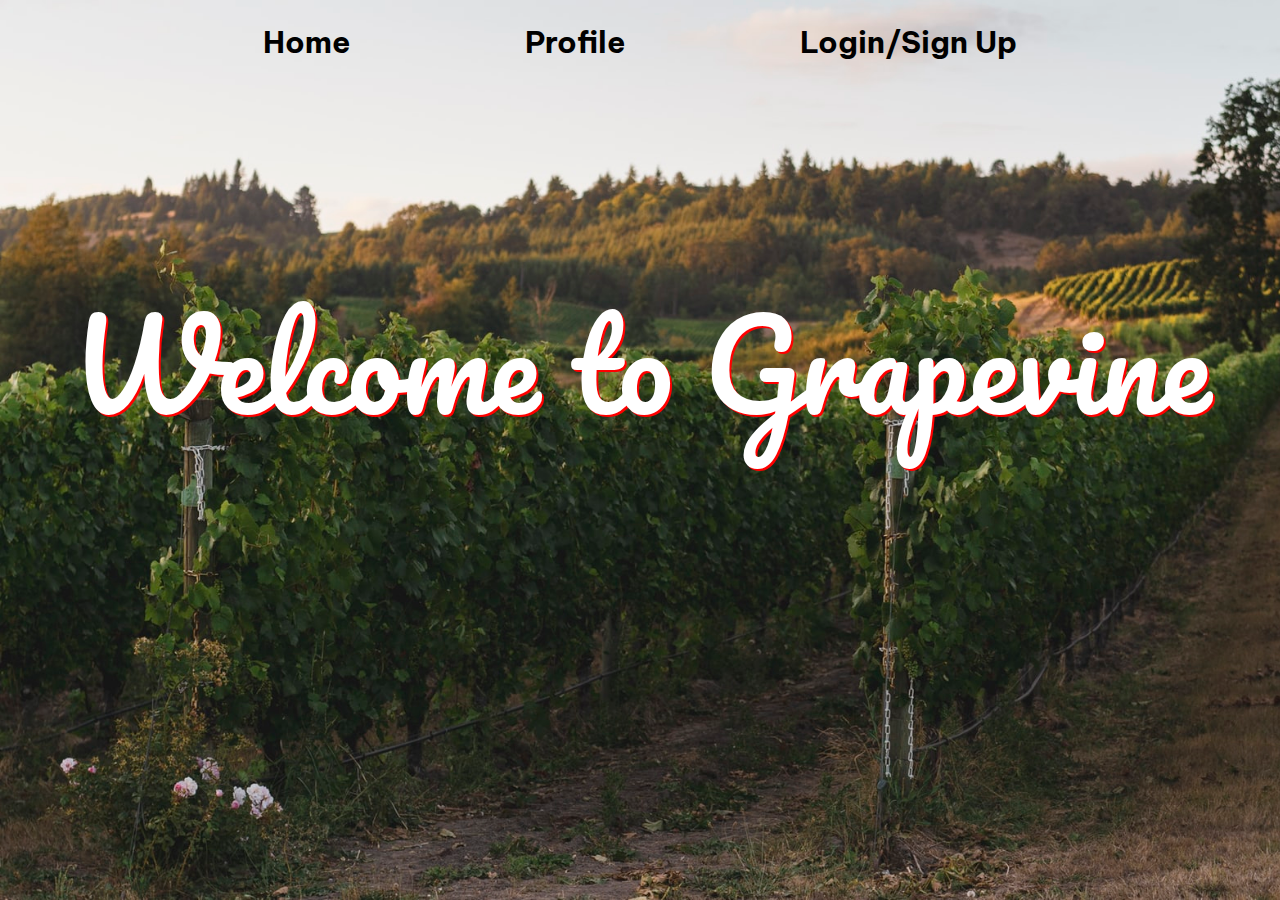
<file: index.html>
<!DOCTYPE html>
<html lang="en" dir="ltr">
<head>
  <meta charset="utf-8">
  <link rel="stylesheet" href="css/style.css">
  <title>Through the Grapevine</title>
  <link href="https://fonts.googleapis.com/css?family=Be+Vietnam|Pacifico&display=swap" rel="stylesheet">
  <meta name="viewport" content="width=device-width, initial-scale=1">
  <!-- Latest compiled and minified CSS -->
  <link rel="stylesheet" href="https://stackpath.bootstrapcdn.com/bootstrap/3.4.1/css/bootstrap.min.css" integrity="sha384-HSMxcRTRxnN+Bdg0JdbxYKrThecOKuH5zCYotlSAcp1+c8xmyTe9GYg1l9a69psu" crossorigin="anonymous">
</head>
<body>


  <header>

    <nav class="navbar">
      <a href="index.html">Home</a>
      <a href="profile.html">Profile</a>
      <a href="regLogin.html">Login/Sign Up</a>
    </nav>
      <h1>
        Welcome to Grapevine
      </h1>
  </header>

</body>
</html>
</file>
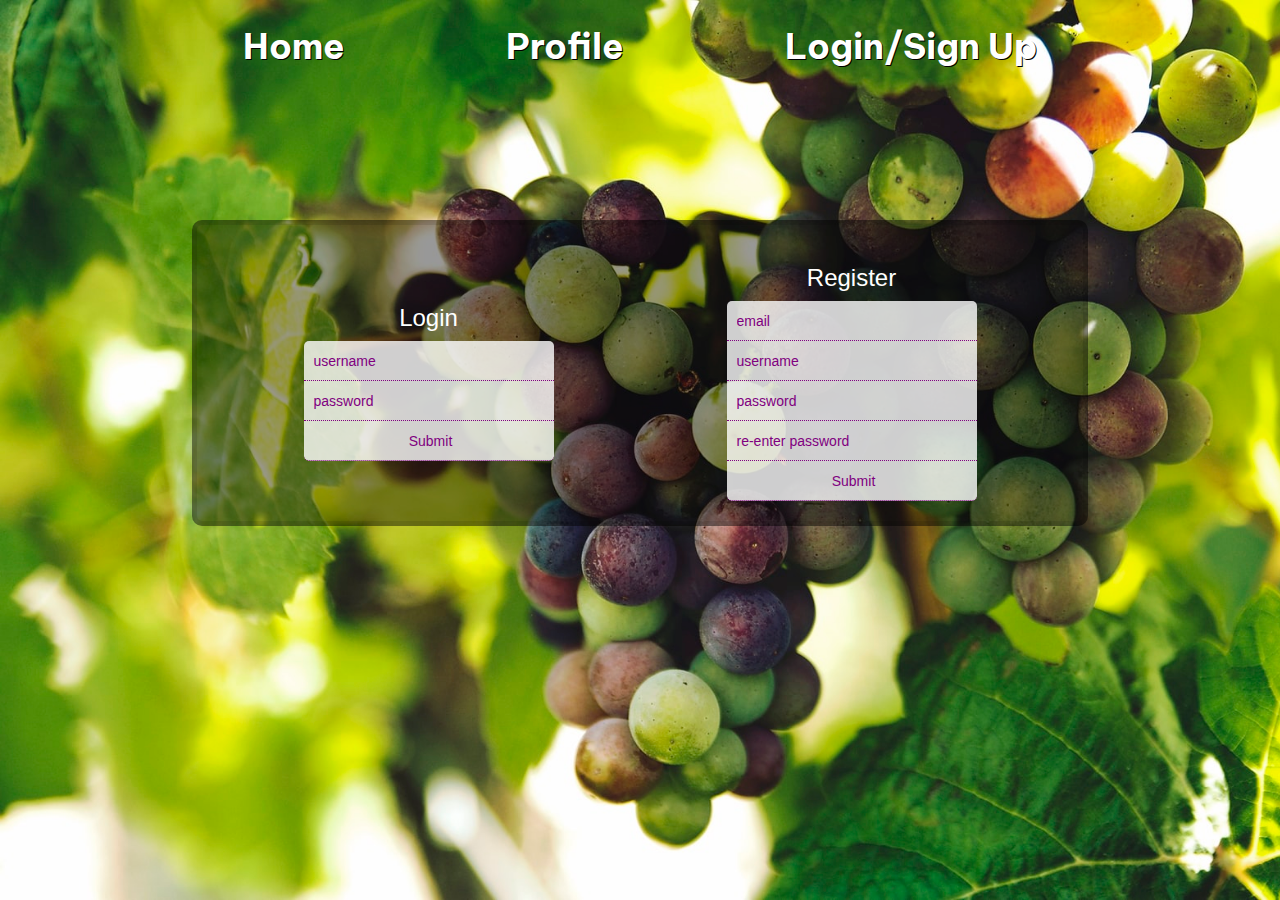
<file: regLogin.html>
<!DOCTYPE html>
<html lang="en" dir="ltr">
  <head>
    <meta charset="utf-8">
    <title></title>
    <link rel="stylesheet" href="css/regLogin.css">
    <link href="https://fonts.googleapis.com/css?family=Be+Vietnam|Pacifico&display=swap" rel="stylesheet">
    <meta name="viewport" content="width=device-width, initial-scale=1">
    <!-- Latest compiled and minified CSS -->
    <link rel="stylesheet" href="https://stackpath.bootstrapcdn.com/bootstrap/3.4.1/css/bootstrap.min.css" integrity="sha384-HSMxcRTRxnN+Bdg0JdbxYKrThecOKuH5zCYotlSAcp1+c8xmyTe9GYg1l9a69psu" crossorigin="anonymous">
  </head>
  <body>
      <header>
    <nav class="navbar">
      <a href="index.html">Home</a>
      <a href="profile.html">Profile</a>
      <a href="regLogin.html">Login/Sign Up</a>
    </nav>

<div class="inputFields">
  <div class="loginInputs inputs">
    <h3>Login</h3>
    <input class="loginUsername" type="text" placeholder="username"/>
    <input class="loginPassword" type="text" placeholder="password"/>
    <input class="submitbtn" type="submit" placeholder="submit" onclick="loginUser()"/>
  </div>
  <div class="signUpInputs inputs">
    <h3>Register</h3>
    <input class="signUpEmail" type="text" placeholder="email"/>
    <input type="text" placeholder="username"/>
    <input type="text" placeholder="password"/>
    <input type="text" placeholder="re-enter password"/>
    <input class="submitbtn" type="submit" placeholder="submit"/>
  </div>
</div>
</header>
<script type="text/javascript" src="js/app.js"></script>
  </body>
</html>
</file>
<file: css/style.css>
body {
  display: flex;
  flex-direction: column;
}

header {
  height: 100vh;
  background-color: white;
  background: url("../images/grapefarm.jpeg");
  background-size: cover;
  color: white;
  text-align: center;
  flex-direction: column;
  display: flex;
}

header>h1 {
    font-family: Pacifico, sans-serif;
    font-size: 12rem;
    align-items: center;
    justify-content: center;
    padding-top: 15%;
    text-shadow: 2px 2px #ff0000;
}

.navbar {
    display: flex;
    justify-content: space-around;
    font-size: 3rem;
    font-weight: bold;
    position: fixed;
    top: 0;
    width: 100%;
    font-family: 'Be Vietnam', sans-serif;
    padding-top: 20px;
    padding-bottom: 20px;
    border-bottom: 1px solid black;
}

.navbar a {
    text-decoration: none !important;
    color: black;
}
</file>
<file: css/regLogin.css>
header {
  height: 100vh;
  background-color: white;
  background: url("../images/grapes.jpeg");
  background-size: cover;
  color: white;
  text-align: center;
  flex-direction: column;
  display: flex;
}

.navbar {
    display: flex;
    justify-content: space-around;
    font-size: 35px;
    font-weight: bold;
    position: fixed;
    top: 0;
    width: 100%;
    font-family: 'Be Vietnam', sans-serif;
    padding-top: 20px;
    padding-bottom: 20px;
}

.navbar a {
    text-decoration: none !important;
    color: white;
    text-shadow: 1px 1px black;
}

.inputFields {
  background: rgba(0,0,0,0.4);
  padding: 2rem;
  border: 5px solid rgba(0,0,0,0.1);
  border-radius: 10px;
  display: flex;
  margin: auto;
  margin-top: 10%;
  width: 70%;
  align-items: center;
  justify-content: space-around;
}

.inputs {
  display: flex;
  flex-direction: column;
}

.loginInputs {
  justify-content: center;
}

input {
  background: rgba(255,255,255,0.8);
  color: purple;
  height: 40px;
  width: 250px;
  font-size: 17px;
  border: none;
  border-bottom: 1px dotted purple;
}

.loginUsername, .signUpEmail  {
    border-top-right-radius: 5px;
    border-top-left-radius: 5px;
}


input::placeholder {
  color: purple;
}

input:focus {
  color: purple;
  padding-left: 10px;
}

input:not(:focus) {
  color: purple;
  padding-left: 10px;
}

.submitbtn {
  width: 100%;
  height: 40px;
  background-size: 100%;
  border-bottom-left-radius: 5px;
  border-bottom-right-radius: 5px;
  color: purple;
}
</file>
